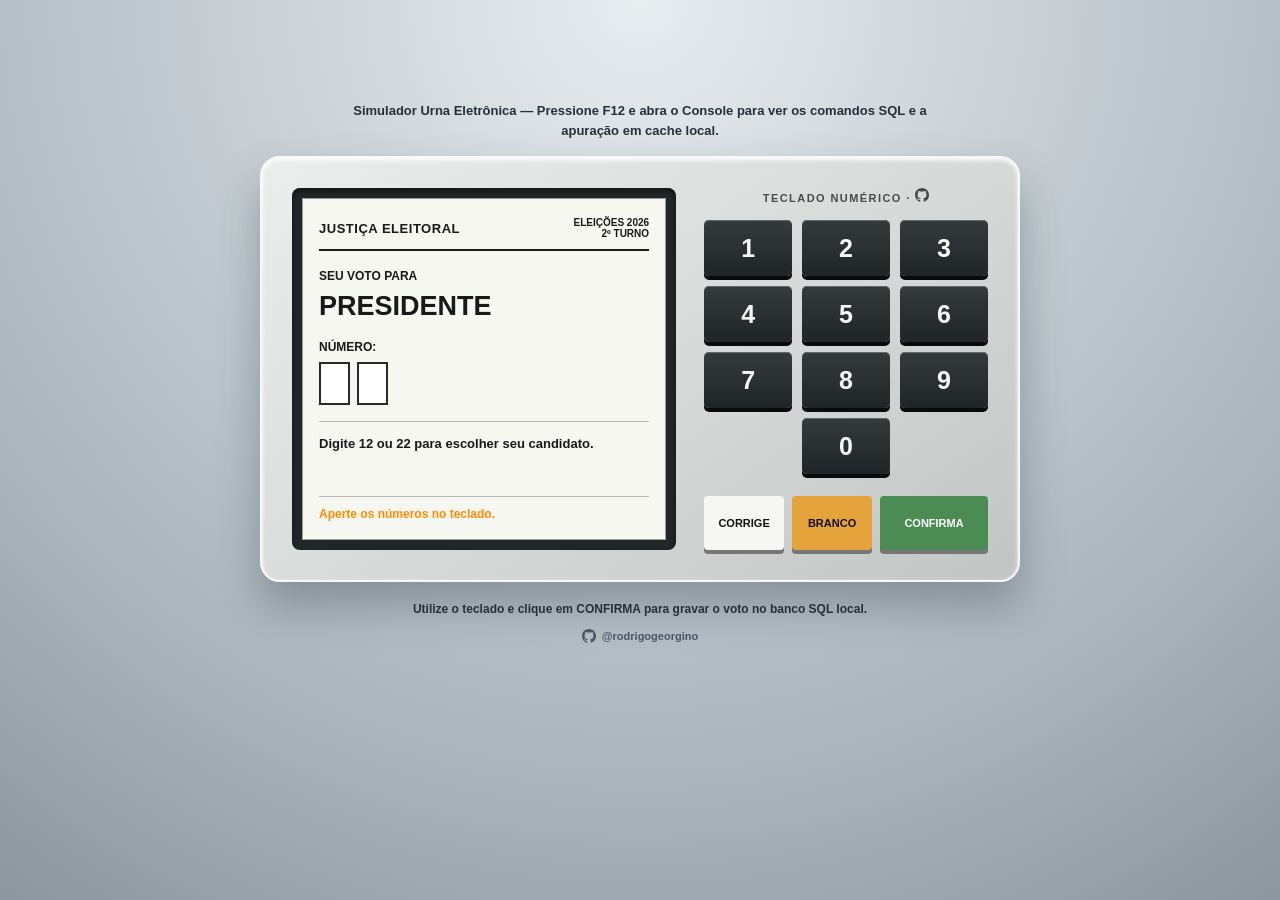
<file: src/index.html>
<!DOCTYPE html>
<html lang="pt-BR">
<head>
  <meta charset="UTF-8">
  <meta name="viewport" content="width=device-width, initial-scale=1.0">
  <title>Simulador de Urna Eletrônica - 2º Turno (Browser SQL)</title>
  <!--Remover este estilo e importar css da pasta css para não commitar o index-->
  <style>
    :root {
      --case: #d7d9d8;
      --case-dark: #aeb3b2;
      --screen: #f7f7f2;
      --ink: #171a1b;
      --key: #202426;
      --key-shadow: #080a0b;
      --green: #4c8b54;
      --orange: #e5a33b;
    }
    * { box-sizing: border-box; }
    body {
      margin: 0;
      min-height: 100vh;
      display: grid;
      place-items: center;
      padding: 24px;
      background: radial-gradient(circle at top, #e8edf0, #aab5bd 70%, #8b969e);
      font-family: Arial, Helvetica, sans-serif;
      color: var(--ink);
    }
    .wrap { width: min(100%, 760px); }
    .notice {
      margin: 0 auto 16px;
      max-width: 600px;
      text-align: center;
      font-size: 13px;
      line-height: 1.5;
      color: #253039;
    }
    .device {
      background: linear-gradient(145deg, #eceeed, var(--case) 55%, #c1c5c4);
      border: 2px solid #f7f8f7;
      border-radius: 20px;
      padding: clamp(16px, 4vw, 30px);
      box-shadow: 0 24px 45px #26323c55, inset 0 2px 4px #fff;
      display: grid;
      grid-template-columns: minmax(0, 1.15fr) minmax(210px, .85fr);
      gap: clamp(16px, 3vw, 28px);
      align-items: stretch;
    }
    .screen-frame {
      background: #222829;
      border-radius: 8px;
      padding: 10px;
      box-shadow: inset 0 3px 7px #0008;
      min-height: 330px;
    }
    .screen {
      background: var(--screen);
      border: 1px solid #9b9d97;
      height: 100%;
      min-height: 310px;
      padding: 18px 16px;
      display: flex;
      flex-direction: column;
    }
    .screen-head {
      display: flex;
      justify-content: space-between;
      align-items: center;
      border-bottom: 2px solid #1b1d1e;
      padding-bottom: 10px;
      margin-bottom: 18px;
      gap: 8px;
    }
    .screen-head strong { font-size: 13px; letter-spacing: .04em; }
    .screen-head span { font-size: 10px; text-align: right; }
    .label { font-size: 12px; margin-bottom: 8px; }
    .office { font-size: clamp(19px, 3vw, 27px); font-weight: 800; margin-bottom: 18px; }
    .number-label { font-size: 12px; margin-bottom: 8px; }
    .digits {
      display: flex;
      gap: 7px;
      margin-bottom: 16px;
    }
    .digit {
      width: 31px; height: 43px;
      display: grid; place-items: center;
      border: 2px solid #282b2b;
      font-size: 25px; font-weight: 700;
      background: #fff;
    }
    .candidate {
      border-top: 1px solid #b8b9b3;
      padding-top: 12px;
      font-size: 13px;
      line-height: 1.5;
      min-height: 70px;
    }
    .prompt {
      margin-top: auto;
      border-top: 1px solid #b8b9b3;
      padding-top: 10px;
      font-weight: 700;
      font-size: 12px;
      color: darkorange;/*mudei não fiz PR*/
    }
    .keyboard {
      display: flex;
      flex-direction: column;
      justify-content: space-between;
      gap: 16px;
    }
    .brand {
      color: #454b4b;
      font-size: 11px;
      font-weight: 800;
      letter-spacing: .13em;
      text-align: center;
    }
    .keys {
      display: grid;
      grid-template-columns: repeat(3, 1fr);
      gap: 10px;
    }
    button {
      border: 0;
      cursor: pointer;
      touch-action: manipulation;
      font: inherit;
      transition: transform .06s ease, filter .12s ease;
    }
    button:active { transform: translateY(2px); filter: brightness(1.15); }
    .key {
      min-height: 56px;
      border-radius: 5px;
      color: #f7f7f7;
      background: linear-gradient(#353b3d, var(--key));
      box-shadow: 0 4px 0 var(--key-shadow), inset 0 1px #62686a;
      font-size: 25px;
      font-weight: 700;
    }
    .key:focus-visible, .action:focus-visible { outline: 3px solid #1976d2; outline-offset: 3px; }
    .blank { visibility: hidden; }
    .actions {
      display: grid;
      grid-template-columns: 1fr 1fr 1.35fr;
      gap: 8px;
      margin-top: 6px;
    }
    .action {
      min-height: 54px;
      padding: 7px 4px;
      border-radius: 4px;
      color: #111;
      box-shadow: 0 4px 0 #777;
      font-size: 11px;
      font-weight: 800;
      line-height: 1.15;
    }
    .white { background: #f6f6f2; }
    .orange { background: var(--orange); }
    .green { background: var(--green); color: white; }
    .help {
      text-align: center;
      margin: 18px 0 0;
      color: #253039;
      font-size: 12px;
      line-height: 1.5;
    }
    .github-credits {
      display: flex;
      align-items: center;
      justify-content: center;
      gap: 6px;
      margin-top: 10px;
      font-size: 11px;
      color: #4a5568;
      text-decoration: none;
    }
    .github-credits:hover { color: #000; }
    .github-icon {
      width: 14px;
      height: 14px;
      fill: currentColor;
    }
    @media (max-width: 580px) {
      body { padding: 12px; }
      .device { grid-template-columns: 1fr; padding: 16px; }
      .screen-frame { min-height: 300px; }
      .screen { min-height: 280px; }
      .keyboard { gap: 12px; }
      .key { min-height: 49px; }
      .brand { order: -1; }
    }
  </style>
</head>
<body>
  <main class="wrap">
    <p class="notice"><strong>
      <strong>Simulador </strong>Urna Eletrônica — Pressione <strong>F12</strong> e abra o <strong>Console</strong> para ver os comandos SQL e a apuração em cache local.<!--<a class="github-credits" href="https://github.com/rodrigogeorgino" target="_blank" rel="noopener noreferrer">
        <svg class="github-icon" viewBox="0 0 16 16" aria-hidden="true">
          <path d="M8 0C3.58 0 0 3.58 0 8c0 3.54 2.29 6.53 5.47 7.59.4.07.55-.17.55-.38 0-.19-.01-.82-.01-1.49-2.01.37-2.53-.49-2.69-.94-.09-.23-.48-.94-.82-1.13-.28-.15-.68-.52-.01-.53.63-.01 1.08.58 1.23.82.72 1.21 1.87.87 2.33.66.07-.52.28-.87.51-1.07-1.78-.2-3.64-.89-3.64-3.95 0-.87.31-1.59.82-2.15-.08-.2-.36-1.02.08-2.12 0 0 .67-.21 2.2.82.64-.18 1.32-.27 2-.27.68 0 1.36.09 2 .27 1.53-1.04 2.2-.82 2.2-.82.44 1.1.16 1.92.08 2.12.51.56.82 1.28.82 2.15 0 3.07-1.87 3.75-3.65 3.95.29.25.54.73.54 1.48 0 1.07-.01 1.93-.01 2.2 0 .21.15.46.55.38A8.013 8.013 0 0016 8c0-4.42-3.58-8-8-8z"></path>
        </svg>
        <span>@rodrigogeorgino</span></a>-->
      </p>
    <section class="device" aria-label="Simulador de urna eletrônica">
      <div class="screen-frame">
        <div class="screen" aria-live="polite">
          <div class="screen-head">
            <strong>JUSTIÇA ELEITORAL</strong>
            <span>ELEIÇÕES 2026<br>2º TURNO</span>
          </div>
          <div class="label">SEU VOTO PARA</div>
          <div class="office" id="office">PRESIDENTE</div>
          <div class="number-label">NÚMERO:</div>
          <div class="digits" id="digits" aria-label="Número digitado">
            <span class="digit"></span><span class="digit"></span>
          </div>
          <div class="candidate" id="candidate">Digite 12 ou 22 para escolher seu candidato.</div>
          <div class="prompt" id="prompt">Aperte os números no teclado.</div>
        </div>
      </div>

      <div class="keyboard">
        <div class="brand">TECLADO NUMÉRICO · <svg class="github-icon" viewBox="0 0 16 16" aria-hidden="true">
          <a href="https://github.com/rodrigogeorgino"><path d="M8 0C3.58 0 0 3.58 0 8c0 3.54 2.29 6.53 5.47 7.59.4.07.55-.17.55-.38 0-.19-.01-.82-.01-1.49-2.01.37-2.53-.49-2.69-.94-.09-.23-.48-.94-.82-1.13-.28-.15-.68-.52-.01-.53.63-.01 1.08.58 1.23.82.72 1.21 1.87.87 2.33.66.07-.52.28-.87.51-1.07-1.78-.2-3.64-.89-3.64-3.95 0-.87.31-1.59.82-2.15-.08-.2-.36-1.02.08-2.12 0 0 .67-.21 2.2.82.64-.18 1.32-.27 2-.27.68 0 1.36.09 2 .27 1.53-1.04 2.2-.82 2.2-.82.44 1.1.16 1.92.08 2.12.51.56.82 1.28.82 2.15 0 3.07-1.87 3.75-3.65 3.95.29.25.54.73.54 1.48 0 1.07-.01 1.93-.01 2.2 0 .21.15.46.55.38A8.013 8.013 0 0016 8c0-4.42-3.58-8-8-8z"></path>
        </svg></div>
        <div class="keys" aria-label="Teclado numérico">
          <button class="key" onclick="digitar('1')" aria-label="1">1</button>
          <button class="key" onclick="digitar('2')" aria-label="2">2</button>
          <button class="key" onclick="digitar('3')" aria-label="3">3</button>
          <button class="key" onclick="digitar('4')" aria-label="4">4</button>
          <button class="key" onclick="digitar('5')" aria-label="5">5</button>
          <button class="key" onclick="digitar('6')" aria-label="6">6</button>
          <button class="key" onclick="digitar('7')" aria-label="7">7</button>
          <button class="key" onclick="digitar('8')" aria-label="8">8</button>
          <button class="key" onclick="digitar('9')" aria-label="9">9</button>
          <span class="blank"></span>
          <button class="key" onclick="digitar('0')" aria-label="0">0</button>
          <span class="blank"></span>
        </div>
        <div class="actions">
          <button class="action white" onclick="corrigir()">CORRIGE</button>
          <button class="action orange" onclick="votoBranco()">BRANCO</button>
          <button class="action green" onclick="confirmar()">CONFIRMA</button>
        </div>
      </div>
    </section>
    
    <p class="help">
      Utilize o teclado e clique em <strong>CONFIRMA</strong> para gravar o voto no banco SQL local.<br>
      <a class="github-credits" href="https://github.com/rodrigogeorgino" target="_blank" rel="noopener noreferrer">
        <svg class="github-icon" viewBox="0 0 16 16" aria-hidden="true">
          <path d="M8 0C3.58 0 0 3.58 0 8c0 3.54 2.29 6.53 5.47 7.59.4.07.55-.17.55-.38 0-.19-.01-.82-.01-1.49-2.01.37-2.53-.49-2.69-.94-.09-.23-.48-.94-.82-1.13-.28-.15-.68-.52-.01-.53.63-.01 1.08.58 1.23.82.72 1.21 1.87.87 2.33.66.07-.52.28-.87.51-1.07-1.78-.2-3.64-.89-3.64-3.95 0-.87.31-1.59.82-2.15-.08-.2-.36-1.02.08-2.12 0 0 .67-.21 2.2.82.64-.18 1.32-.27 2-.27.68 0 1.36.09 2 .27 1.53-1.04 2.2-.82 2.2-.82.44 1.1.16 1.92.08 2.12.51.56.82 1.28.82 2.15 0 3.07-1.87 3.75-3.65 3.95.29.25.54.73.54 1.48 0 1.07-.01 1.93-.01 2.2 0 .21.15.46.55.38A8.013 8.013 0 0016 8c0-4.42-3.58-8-8-8z"></path>
        </svg>
        <span>@rodrigogeorgino</span>
      </a>
    </p>
    <audio id="somConfirmacao" src="./mp3/confirmacao_voto.mp3" preload="auto"></audio>
  </main>
  <!--Remover/Cortar esta função e importar js da pasta js para não commitar o index-->
  <script>
    // --- SIMULADOR DE BANCO DE DADOS SQL (Client-Side com LocalStorage) ---
    class BrowserSQLDatabase {
      constructor() {
        this.storageKey = "db_eleicoes_2026_votos";
        this.init();
      }

      init() {
        console.log("%c[SQL DATABASE ENGINE INITIALIZED (Browser LocalStorage)]", "color: #1a73e8; font-weight: bold;");
        console.log("CREATE TABLE IF NOT EXISTS tb_votos (id INTEGER PRIMARY KEY AUTOINCREMENT, candidato_num VARCHAR(2), tipo_voto VARCHAR(20), timestamp_utf8 VARCHAR(35));");
        
        if (!localStorage.getItem(this.storageKey)) {
          localStorage.setItem(this.storageKey, JSON.stringify([]));
        }
        this.exibirRelatorioTotal();
      }

      obterVotos() {
        return JSON.parse(localStorage.getItem(this.storageKey)) || [];
      }

      inserirVoto(candidato_num, tipo_voto) {
        const votos = this.obterVotos();
        // Timestamp UTF-8 em formato ISO UTC exato
        const timestamp_utf8 = new Date().toISOString();
        
        const novoRegistro = {
          id: votos.length + 1,
          candidato_num: candidato_num || "N/A",
          tipo_voto: tipo_voto,
          timestamp_utf8: timestamp_utf8
        };

        votos.push(novoRegistro);
        localStorage.setItem(this.storageKey, JSON.stringify(votos));

        // Simula o comando SQL INSERT no console
        console.log(`%cINSERT INTO tb_votos (candidato_num, tipo_voto, timestamp_utf8) VALUES ('${novoRegistro.candidato_num}', '${novoRegistro.tipo_voto}', '${novoRegistro.timestamp_utf8}');`, "color: #2e7d32; font-weight: bold;");
        
        this.exibirRelatorioTotal();
      }

      exibirRelatorioTotal() {
        const votos = this.obterVotos();
        console.group("%c--- RELATÓRIO DE APURAÇÃO SQL (GROUP BY) ---", "color: #e5a33b; font-weight: bold;");
        console.log("QUERY: SELECT candidato_num, tipo_voto, COUNT(*) as total_votos FROM tb_votos GROUP BY candidato_num, tipo_voto;");

        const contagem = { "12": 0, "22": 0, "BRANCO": 0, "NULO": 0 };

        votos.forEach(v => {
          if (v.tipo_voto === "BRANCO") contagem["BRANCO"]++;
          else if (v.tipo_voto === "NULO") contagem["NULO"]++;
          else if (v.candidato_num === "12") contagem["12"]++;
          else if (v.candidato_num === "22") contagem["22"]++;
        });

        console.table([
          { "Candidato / Opção": "Candidato Alpha", "Número": "12", "Total Votos": contagem["12"] },
          { "Candidato / Opção": "Candidato Beta", "Número": "22", "Total Votos": contagem["22"] },
          { "Candidato / Opção": "Voto em Branco", "Número": "--", "Total Votos": contagem["BRANCO"] },
          { "Candidato / Opção": "Voto Nulo", "Número": "--", "Total Votos": contagem["NULO"] },
          { "Candidato / Opção": "TOTAL GERAL", "Número": "ALL", "Total Votos": votos.length }
        ]);

        console.groupEnd();
      }
    }

    const db = new BrowserSQLDatabase();

    // --- REGRAS DO 2º TURNO ---
    const CANDIDATOS_2TURNO = {
      "12": { nome: "Candidato Alpha", partido: "Partido 1" },
      "22": { nome: "Candidato Beta", partido: "Partido 2" }
    };

    let numero = "";
    let confirmado = false;
    let eBranco = false;

    const digits = document.getElementById("digits");
    const candidate = document.getElementById("candidate");
    const promptText = document.getElementById("prompt");
    const audio = document.getElementById("somConfirmacao");

    function renderizar() {
      digits.innerHTML = "";
      for (let i = 0; i < 2; i++) {
        const span = document.createElement("span");
        span.className = "digit";
        span.textContent = eBranco ? "" : (numero[i] || "");
        digits.appendChild(span);
      }
    }

    function digitar(d) {
      if (confirmado || eBranco || numero.length >= 2) return;
      numero += d;
      renderizar();

      if (numero.length === 2) {
        if (CANDIDATOS_2TURNO[numero]) {
          const cand = CANDIDATOS_2TURNO[numero];
          candidate.innerHTML = `<strong>NOME:</strong> ${cand.nome}<br><strong>PARTIDO:</strong> ${cand.partido}`;
        } else {
          candidate.textContent = "NÚMERO ERRADO — VOTO NULO";
        }
        promptText.textContent = "Confira seu voto e aperte CONFIRMA.";
      } else {
        candidate.textContent = "Digite o segundo algarismo.";
        promptText.textContent = "Aperte os números no teclado.";
      }
    }

    function corrigir() {
      numero = "";
      confirmado = false;
      eBranco = false;
      renderizar();
      candidate.textContent = "Digite 12 ou 22 para escolher seu candidato.";
      promptText.textContent = "Aperte os números no teclado.";
    }

    function votoBranco() {
      if (confirmado) return;
      numero = "";
      eBranco = true;
      renderizar();
      candidate.textContent = "VOTO EM BRANCO";
      promptText.textContent = "Aperte CONFIRMA para registrar o voto.";
    }

    function confirmar() {
      if (confirmado) return;

      let tipoVoto = "VÁLIDO";

      if (eBranco) {
        tipoVoto = "BRANCO";
      } else if (numero.length === 2) {
        if (!CANDIDATOS_2TURNO[numero]) {
          tipoVoto = "NULO";
        }
      } else {
        return; 
      }

      confirmado = true;

      // Gravação direta no cache estruturado estilo SQL no browser
      db.inserirVoto(numero, tipoVoto);

      candidate.textContent = "FIM — VOTO SALVO NO BANCO SQL!";
      promptText.textContent = "Próximo eleitor: pressione CORRIGE para reiniciar.";

      audio.currentTime = 0;
      audio.play().catch(() => {
        promptText.textContent = "Voto gravado no banco SQL! (Áudio não disponível).";
      });
    }
  </script>
  <!--<a class="github-credits" href="https://github.com/rodrigogeorgino" target="_blank" rel="noopener noreferrer">
        <svg class="github-icon" viewBox="0 0 16 16" aria-hidden="true">
          <path d="M8 0C3.58 0 0 3.58 0 8c0 3.54 2.29 6.53 5.47 7.59.4.07.55-.17.55-.38 0-.19-.01-.82-.01-1.49-2.01.37-2.53-.49-2.69-.94-.09-.23-.48-.94-.82-1.13-.28-.15-.68-.52-.01-.53.63-.01 1.08.58 1.23.82.72 1.21 1.87.87 2.33.66.07-.52.28-.87.51-1.07-1.78-.2-3.64-.89-3.64-3.95 0-.87.31-1.59.82-2.15-.08-.2-.36-1.02.08-2.12 0 0 .67-.21 2.2.82.64-.18 1.32-.27 2-.27.68 0 1.36.09 2 .27 1.53-1.04 2.2-.82 2.2-.82.44 1.1.16 1.92.08 2.12.51.56.82 1.28.82 2.15 0 3.07-1.87 3.75-3.65 3.95.29.25.54.73.54 1.48 0 1.07-.01 1.93-.01 2.2 0 .21.15.46.55.38A8.013 8.013 0 0016 8c0-4.42-3.58-8-8-8z"></path>
        </svg>
        <span>@rodrigogeorgino</span></a>-->
</body>
</html>
</file>
